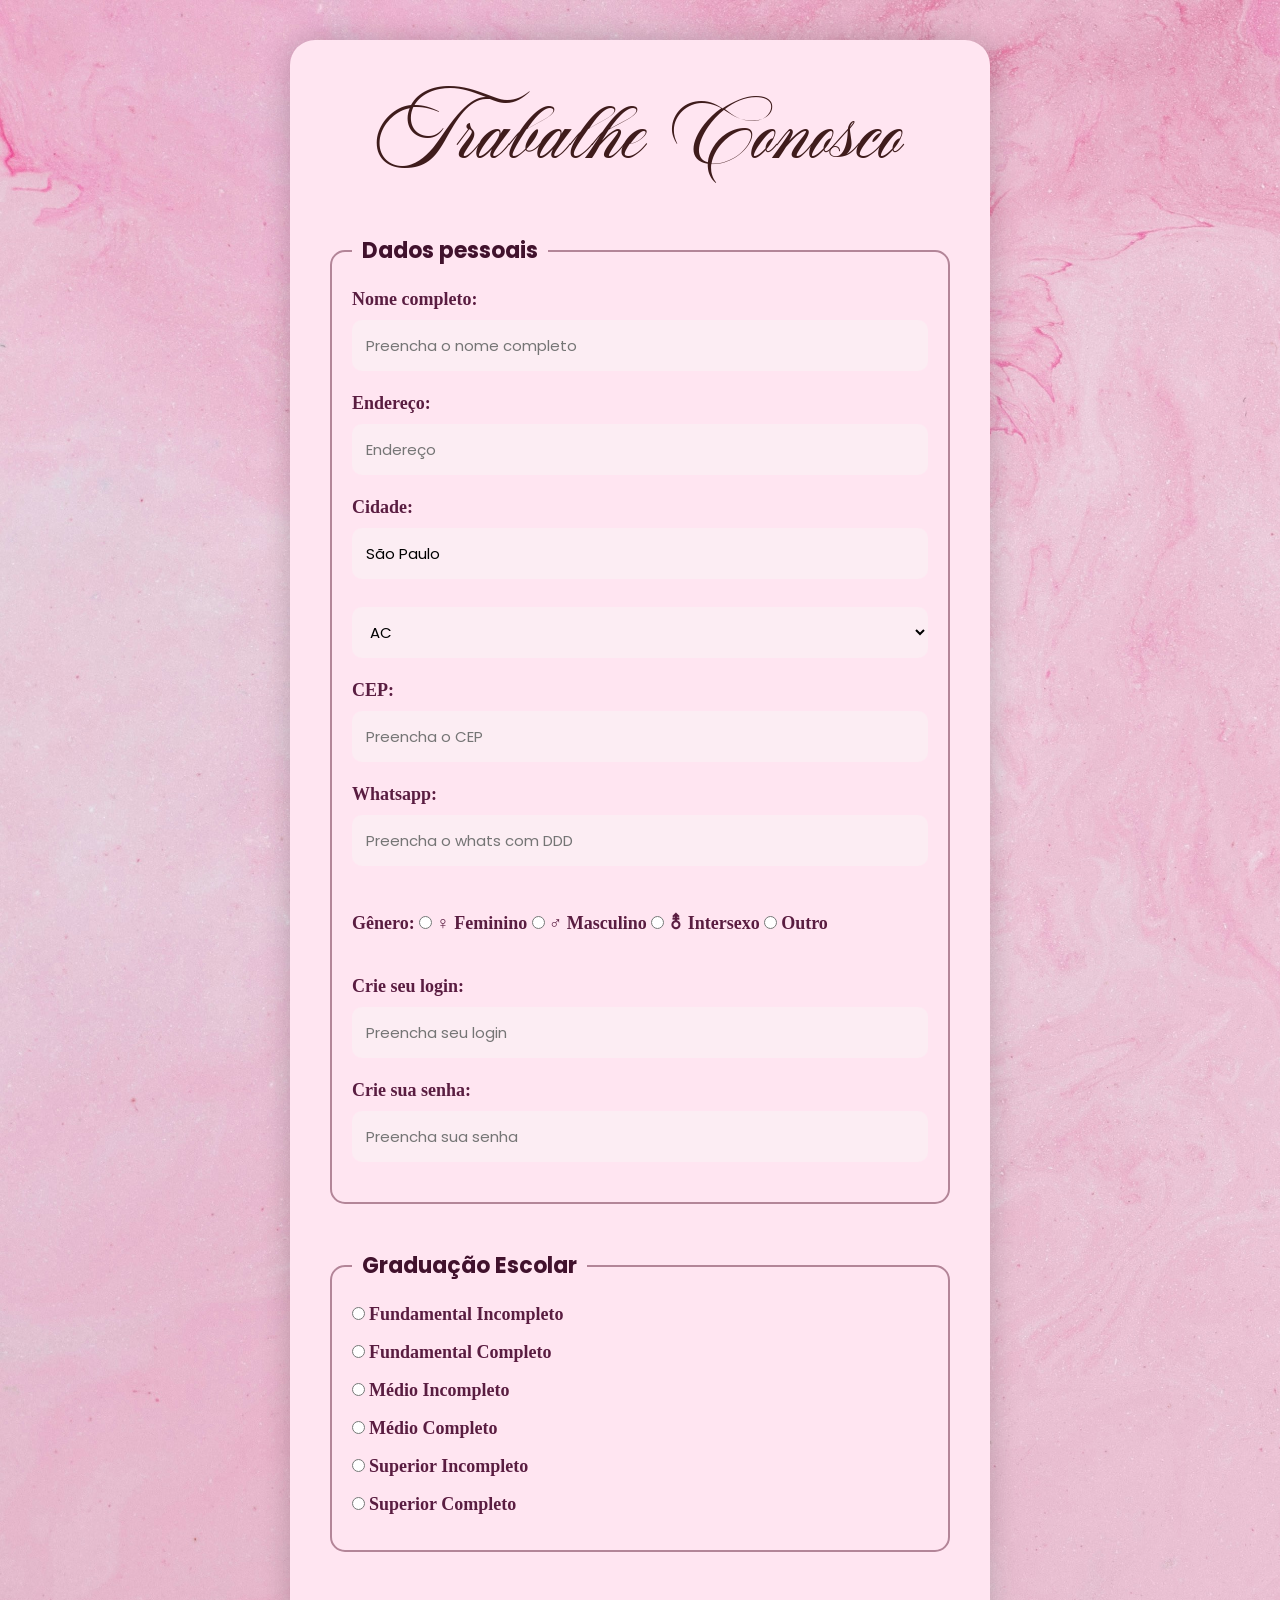
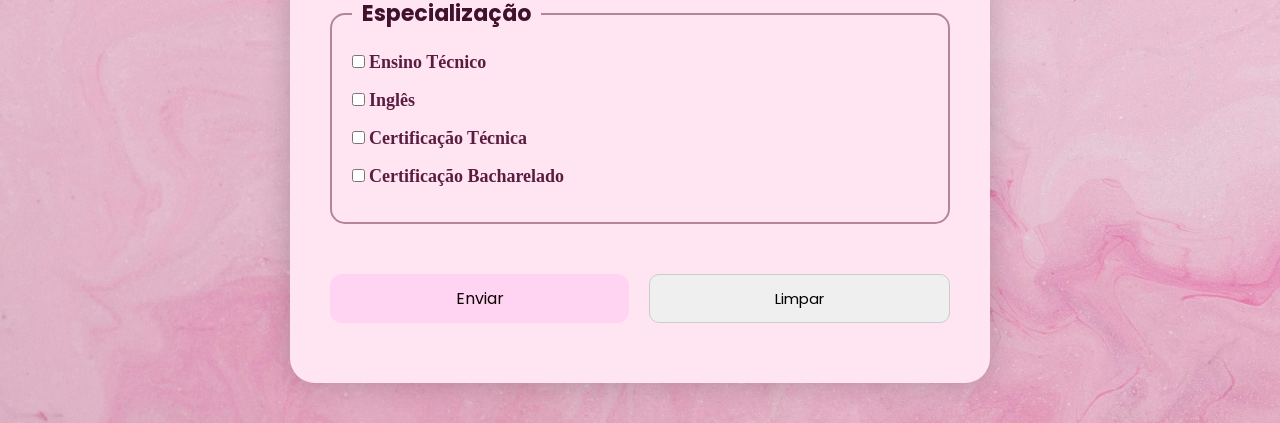
<file: index.html>
<!DOCTYPE html>
<html lang="pt-br">
<head>
    <meta charset="UTF-8">
    <meta name="viewport" content="width=device-width, initial-scale=1.0">
    <link rel="stylesheet" href="style.css">
    <link rel="preconnect" href="https://fonts.googleapis.com">
    <link href="https://fonts.googleapis.com/css2?family=Poppins:wght@300;400;500;600&family=Great+Vibes&display=swap" rel="stylesheet">
    
    <title>Formulário</title>

</head>
<body>
    
        <form action="mailto:manueladrumondestevam@gmail.com" method="post" enctype="text/plain">
            <div id="container">
                <h1>Trabalhe Conosco</h1>
                
                <fieldset id="pessoais">
                    <legend id="dados-pessoais"><h2>Dados pessoais</h2></legend>
                    <label for="nome">Nome completo: </label>
                    <input type="text" name="Nome_Completo" id="nome" maxlength="40" placeholder="Preencha o nome completo" required>

                    <label for="endereco">Endereço: </label>
                    <input type="text" name="Endereco" id="endereco" maxlength="60" placeholder="Endereço" required>

                    <label for="cidade">Cidade: </label>
                    <input type="text" name="Cidade" id="cidade" maxlength="60" placeholder="Cidade" value="São Paulo" required>

                    
    <select name="UF" >
        <option >AC</option>
        <option >AP</option>
        <option >AM</option>
        <option >PA</option>
        <option >RO</option>
        <option >RR</option>
        <option >TO</option>
        <option >AL</option>
        <option >BA</option>
        <option >CE</option>
        <option >MA</option>
        <option >PB</option>
        <option >PE</option>
        <option >PI</option>
        <option >RN</option>
        <option >SE</option>
        <option >DF</option>
        <option >GO</option>
        <option >MS</option>
        <option >MT</option>
        <option >ES</option>
        <option >MG</option>
        <option >RJ</option>
        <option >SP</option>
        <option >PR</option>
        <option >RS</option>
        <option >SC</option>
 </select><br/>
                    <label for="cep">CEP: </label>
                    <input type="text" name="CEP" id="cep" maxlength="10" placeholder="Preencha o CEP" required>

                    <label for="whatsapp">Whatsapp: </label>
                    <input type="text" name="Whatsapp" id="whatsapp" maxlength="60" placeholder="Preencha o whats com DDD" required>

                    <div>
                        <br>
                        <label for="sexo">Gênero: </label>
                        <input type="radio" name="Sexo" id="feminino" value="F" required>
                        <label for="feminino">♀ Feminino </label>
                        <input type="radio" name="Sexo" id="masculino" value="M" required>
                        <label for="masculino">♂ Masculino </label>
                        <input type="radio" name="Sexo" id="intersexo" value="I" required>
                        <label for="intersexo"> ⚨ Intersexo </label>
                        <input type="radio" name="Sexo" id="outro" value="O" required>
                        <label for="outro">Outro</label>
                    

                    </div>
                
                    <br>
                    <label for="login">Crie seu login: </label>
                    <input type="text" maxlength="60" name="Login" id="login" placeholder="Preencha seu login" required>

                    <label for="senha">Crie sua senha: </label>
                    <input type="password" name="Senha" id="senha" maxlength="60" placeholder="Preencha sua senha" required>
                </fieldset>
                <br>

                <fieldset>
                    <legend id="graduacao-escolar"><h2>Graduação Escolar</h2></legend>
                
                    <div>
                        <input type="radio" id="fi" name="graduacao" value="fi" required>
                        <label for="fi">Fundamental Incompleto</label><br>
                        <input type="radio" id="fc" name="graduacao" value="fc" required>
                        <label for="fc">Fundamental Completo</label><br>
                        <input type="radio" id="mi" name="graduacao" value="mi" required>
                        <label for="mi">Médio Incompleto</label><br>
                        <input type="radio" id="mc" name="graduacao" value="mc" required>
                        <label for="mc">Médio Completo</label><br>
                        <input type="radio" id="si" name="graduacao" value="si" required>
                        <label for="si">Superior Incompleto</label><br>
                        <input type="radio" id="sc" name="graduacao" value="sc" required>
                        <label for="sc">Superior Completo</label>
                    </div>
                </fieldset>
                <br>
                <fieldset>
                    <legend id="especializacao"><h2>Especialização</h2></legend>

                    <div>
                        <input type="checkbox" name="Especializacao_Ensino_Tecnico" id="tecnico" value="tecnico">
                        <label for="tecnico">Ensino Técnico</label><br>
                        <input type="checkbox" name="Especializacao_Ingles" id="ingles" value="ingles">
                        <label for="ingles">Inglês</label><br>
                        <input type="checkbox" name="Especializacao_Cert_Tecnica" id="certificacao-tecnica" value="certificacao-tecnica">
                        <label for="certificacao-tecnica">Certificação Técnica</label>
                        <br>
                        <input type="checkbox" name="Especializacao_Cert_Bacharel" id="certificacao-tecnica" value="certificacao-bacharelado">
                        <label for="certificacao-bacharelado">Certificação Bacharelado</label>
                        
                    </div>
                </fieldset>
                <br>
                <div id="fim">
                    <input type="submit" value="Enviar" id="enviar"> <input type="reset" value="Limpar">
                </div>
            </div>
        </form>
    
</body>
</html>
</file>
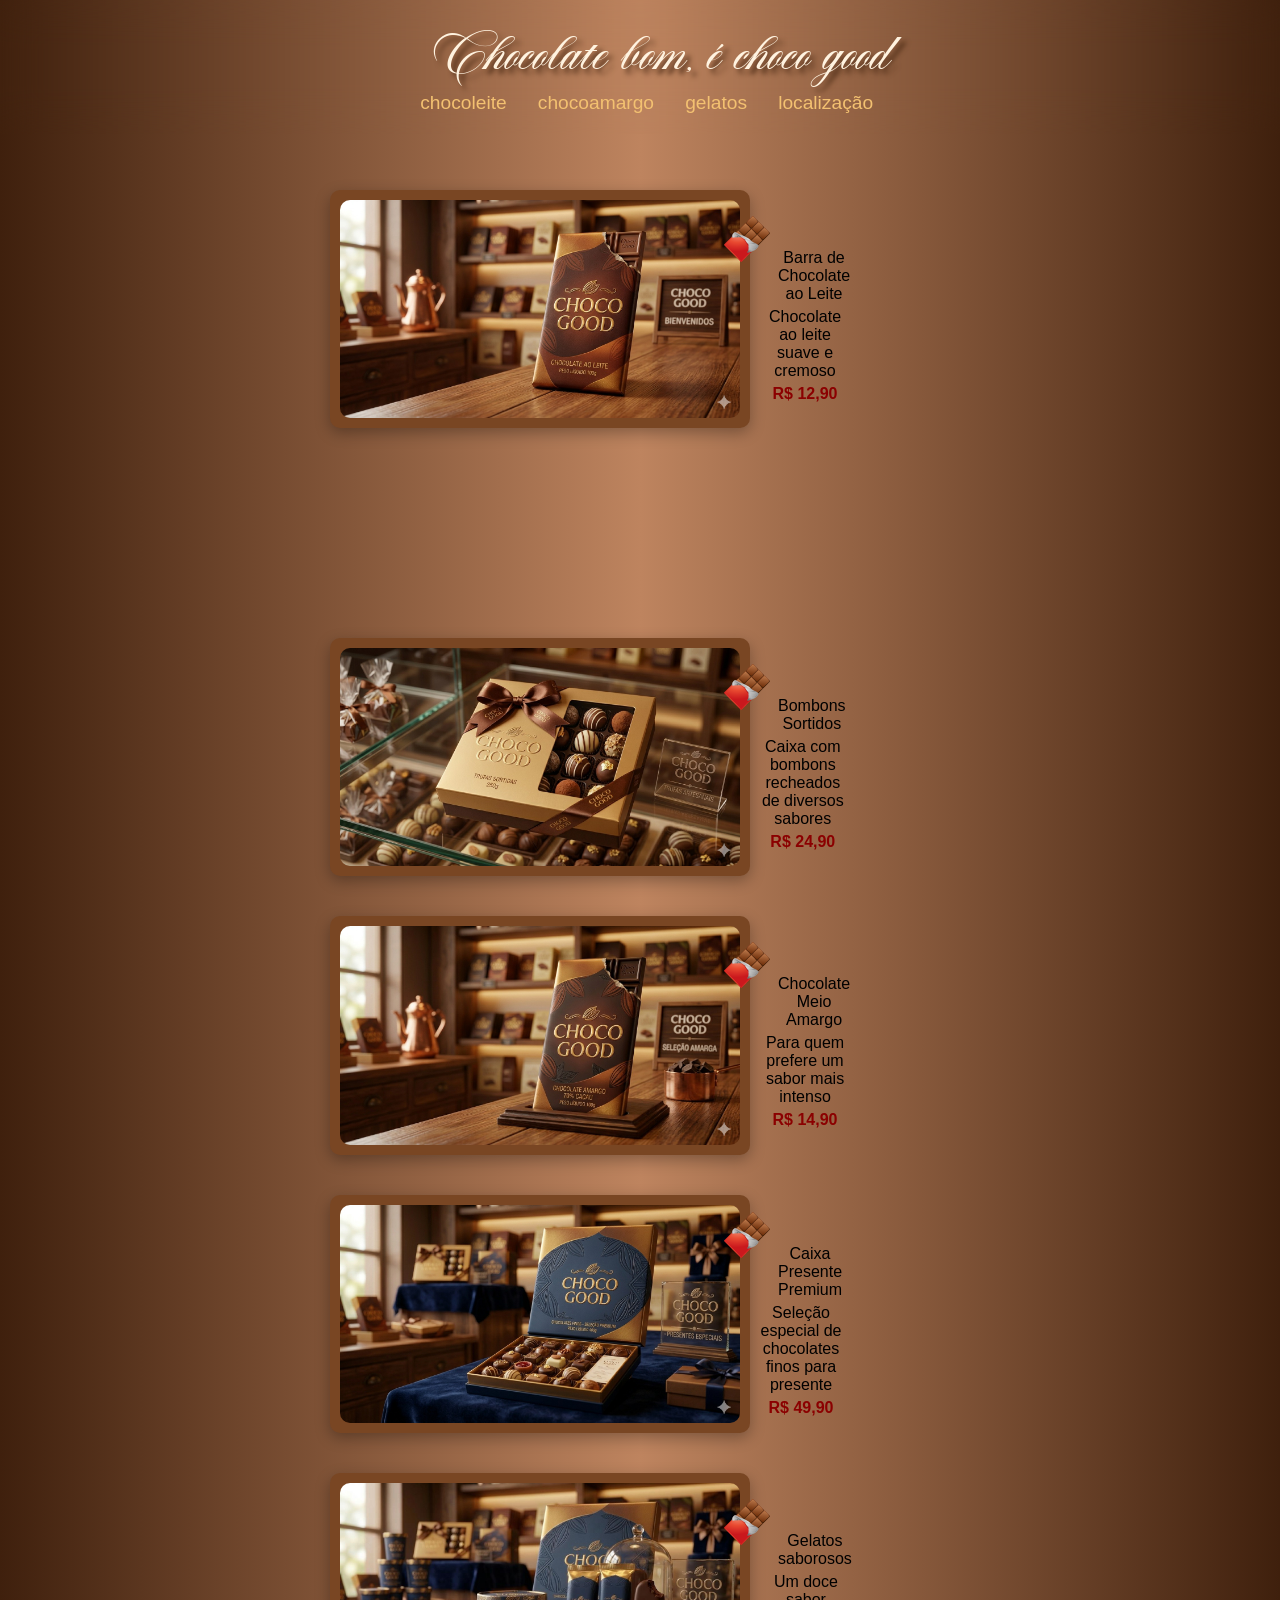
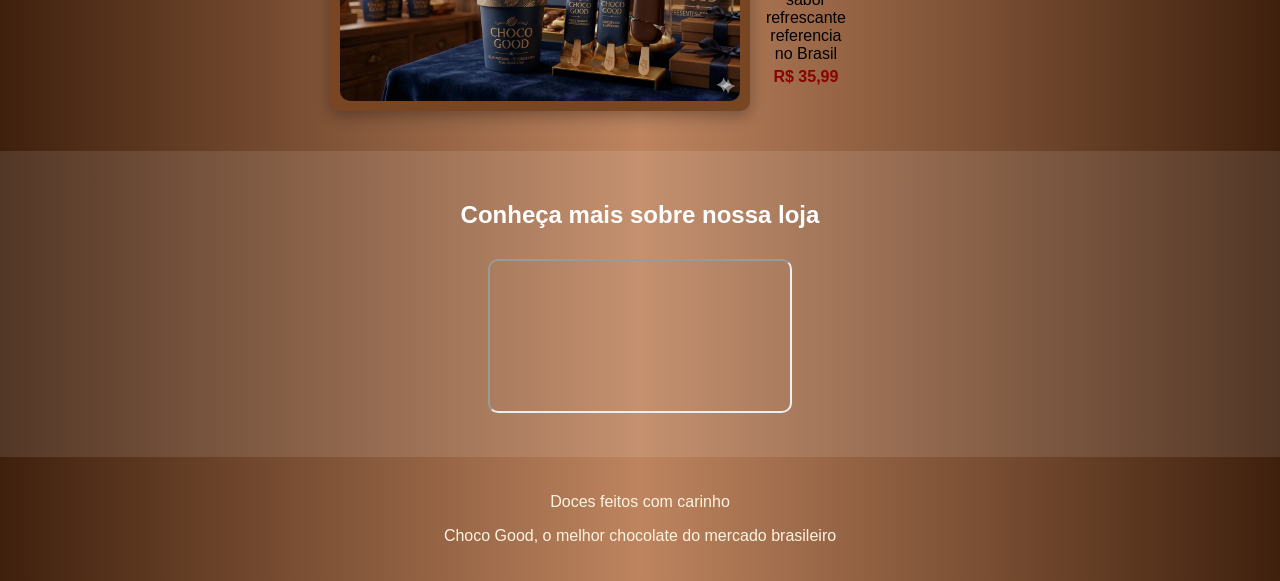
<file: arquivos_etec.html>
<!DOCTYPE html>
<html lang="pt-br">
<head>
  <meta charset="utf-8">
  <link rel="stylesheet" href="arquivos_etec.css">
  <title>CHOCO GOOD</title>
</head>

<body>

  <header>
    <h1>Chocolate bom, é choco good</h1>
    <nav> 

      <a href="#secao1">chocoleite</a>
      <a href="#secao2">chocoamargo</a>
      <a href="#secao3">gelatos</a>
      <a href="#loca">localização</a>

    </nav>
  </header>

  <main>

    <section class="card" id="secao1">
      <img src= "chocolate_ao_leite.png.jpeg">
      <div class="info">
        <ul>
          <li>Barra de Chocolate ao Leite</li>
        </ul>
        <p>Chocolate ao leite suave e cremoso</p>
        <span class="preco">R$ 12,90</span>
      </div>
    </section>

    <section class="card" id="secao11">
      <img src="trufas.png.jpeg">
      <div class="info">
        <ul>
          <li>Bombons Sortidos</li>
        </ul>
        <p>Caixa com bombons recheados de diversos sabores</p>
        <span class="preco">R$ 24,90</span>
      </div>
    </section>

    <section class="card" id="secao2">
      <img src="chocolate_amargo.png.jpeg">
      <div class="info">
        <ul>
          <li>Chocolate Meio Amargo</li>
        </ul>
        <p>Para quem prefere um sabor mais intenso</p>
        <span class="preco">R$ 14,90</span>
      </div>
    </section>

    <section class="card">
      <img src="chocolates_finos.png.jpeg">
      <div class="info">
        <ul>
          <li>Caixa Presente Premium</li>
        </ul>
        <p>Seleção especial de chocolates finos para presente</p>
        <span class="preco">R$ 49,90</span>
      </div>
    </section>

    <section class="card" id="secao3">
      <img src="sorvetes.png.jpeg">
      <div class="info">
        <ul>
          <li>Gelatos saborosos</li>
        </ul>
        <p>Um doce sabor refrescante referencia no Brasil</p>
        <span class="preco">R$ 35,99</span>
      </div>
    </section>
  </main>

  <section class="extras" id="loca">
    <h2>Conheça mais sobre nossa loja</h2>

    <iframe src="https://www.google.com/maps/embed?pb=!1m18!1m12!1m3!1d3658.4075419544324!2d-46.7558183245476!3d-23.51784005999501!2m3!1f0!2f0!3f0!3m2!1i1024!2i768!4f13.1!3m3!1m2!1s0x94ceff2eb2f40001%3A0x12a62f99f69d83fd!2sCacau%20Show%20-%20Chocolates!5e0!3m2!1spt-BR!2sus!4v1777404553094!5m2!1spt-BR!2sus"></iframe>
    </iframe>

  </section>

  <footer>
    <p>Doces feitos com carinho</p>
    <p>Choco Good, o melhor chocolate do mercado brasileiro</p>
  </footer>

</body>
</html>
</file>
<file: style.css>
@font-face {font-family:"Trabalhe conosco";
  src: url("Aston\ Script.ttf");
}

*{
    margin:0;
    padding:0;
    box-sizing:border-box;
    font-family:'Poppins', sans-serif;
}


body {
  margin: 0;
  font-family: Arial, Helvetica, sans-serif;
  background-image: url("unsplash.jpeg.jpg");
  background-size: cover;                                                                                                                                                                                                                                                                                                                                                                                          ;
  color:#5f4b53;
  margin:0;
  padding: 40px;
  display:flex;
  justify-content: center;
}

h1 {
  font-family: "Trabalhe conosco";
  font-size:55px;
  color:rgb(63, 28, 28);
  margin-top:0%;
  margin-bottom:40px;
  padding:0%;
  text-align: center;
}

h2 {
  color: #41122d;
  font-size: 22px;

}
legend {
    color:rgb(63, 28, 28);
    font-size:18px;
    padding: 0 10px;
}

label {
    color:rgb(90, 12, 64);
    font-family: 'Cambria', 'Cochin', 'Times New Roman';
    font-size:18px;
}

input,
select {

  width: 100%;
  padding: 12px;
  margin-top: 5px;
  margin-bottom: 20px;
  border-radius: 10px;
  border: 1px solid rgb(204, 204, 204);
  font-size: 15px;
  box-sizing: border-box;
}

label {

  font-weight: bold;
  color: rgb(90, 29, 65);

}

fieldset {
  border: 2px solid rgb(179, 133, 152);
  border-radius: 15px;
  padding: 20px;
  margin-bottom: 20px;
}

#fim {
  display: flex;
  gap: 20px;
  justify-content: center;
}

button,
#enviar {
  padding: 14p 30px;
  border: none;
  border-radius: 12px;
  background-color: rgb(255, 212, 242);
  color: rgb(17, 5, 5);
  font-size: 16px;
  cursor: pointer;
  transition: 0.3s;
}

button:hover,
#enivar:hover{

  background-color: rgb(235, 204, 176);
  transform: scale(1.05)
}

#container {

  width: 700px;
  background-color: rgb(255, 229, 241);
  padding: 40px;
  border-radius: 25px;
  backdrop-filter: blur(8px);
  box-shadow: 0 0 30px rgba(0,0,0,0.2);

}

input[type="text"],
input[type="password"],
select{

  width: 100%;
  padding: 14px;
  margin-top: 8px;
  margin-bottom: 20px;
  border: none;
  background-color: rgb(252, 237, 243);
  font-size: 15px;
  box-sizing: border-box;
}

input:focus,
select:focus {
  outline: none;
  box-shadow: 0 0 10px rgb(224, 172, 189);
}

input[type="radio"],
input[type="checkbox"]{

  width: auto;
  margin-right: 0px;
}

.dados-grid{
  display: grid;
  grid-template-columns: 1fr 1fr 1fr;
  gap: 2px
}
</file>
<file: arquivos_etec.css>
@font-face {
  font-family:"chocolate bom, é choco good";
  src: url("Aston\ Script.ttf");
}

*{
  scroll-behavior: smooth;

}
:target {

  scroll-margin-top: 170px;
}
body {
  margin: 0;
  font-family: Arial, sans-serif;
  background: linear-gradient(to right, rgb(63, 32, 13), rgb(190, 132, 95), rgb(63, 32, 13));

}

header {
   width: 100%;
   margin-top:0%;
   margin-left:0%;
   margin-right:0%;
   top:0%;
   left:0%;
   right:0%;
   text-align: center;
   padding: 20px;
   position:fixed;
   z-index:1;
   backdrop-filter: blur(20px);
}

header h1 {
  font-family: "chocolate bom, é choco good";
  margin-top:0%;
  margin-bottom:0%;
  font-size: 35px;
  text-align: center;
  color: rgb(255, 243, 224);
  text-shadow: 5px 5px 5px rgb(78, 45, 23);

}
header nav a::after {
  content:".....";
  opacity: 0%;
  
}
header nav a {
  text-decoration:none;
  color: rgb(243, 193, 113);
  font-size: 120%;
}

header nav a:hover{
  text-decoration:underline;
  text-shadow: 5px 5px 5px rgb(78, 45, 23);

}

#secao1, #secao11{
  margin-top:170px;

}

.info ul {
  text-align: center;
  font-family: 'Franklin Gothic Medium', 'Arial Narrow', Arial, sans-serif;
  list-style: url("icone_chocolate.jpg.png");
}

.info p {

  font-family: 'Lucida Sans', 'Lucida Sans Regular', 'Lucida Grande', 'Lucida Sans Unicode', Geneva, Verdana, sans-serif;
}


main {
  display: flex;
  flex-wrap: wrap;
  justify-content: center;
  gap: 20px;
  padding: 20px;
}

.card {
  background: rgb(121, 70, 35);
  width: 400px;
  margin-right: 200px;
  max-width: 600px;
  border-radius: 10px;
  padding: 10px;
  text-align: center;
  box-shadow: 0 5px 15px rgba(0,0,0,0.3);
  transition: 0.3s;
  display: flex;
  align-items: center;
  gap: 20px;
  margin-bottom: 20px;


}

.card:hover {
  transform: scale(1.05);
}

.card img {
  width: 400px;
  height: auto;
  border-radius: 10px;
  background-color: rgb(210, 180, 140);
  flex-shrink: 0;
}

.info {
  display: flex;
  flex-direction: column;
  justify-content: center;
  min-width: none;
  flex: 1;

}
.info ul {
  margin:0;
  padding-left: 18px;
}

.info p {
  margin: 5px 0;
}

.info li {
  white-space: normal;
}

.preco {
  
  font-weight:bold;
  color: rgb(139, 0, 0);
}

.extras {
  text-align: center;
  padding: 30px;
  background: rgba(255,255,255,0.1);
  color: white;
}

iframe {
  margin: 10px;
  border-radius: 10px;
}

footer {
  text-align: center;
  color: rgb(255, 243, 224);
  padding: 20px;
}
</file>
